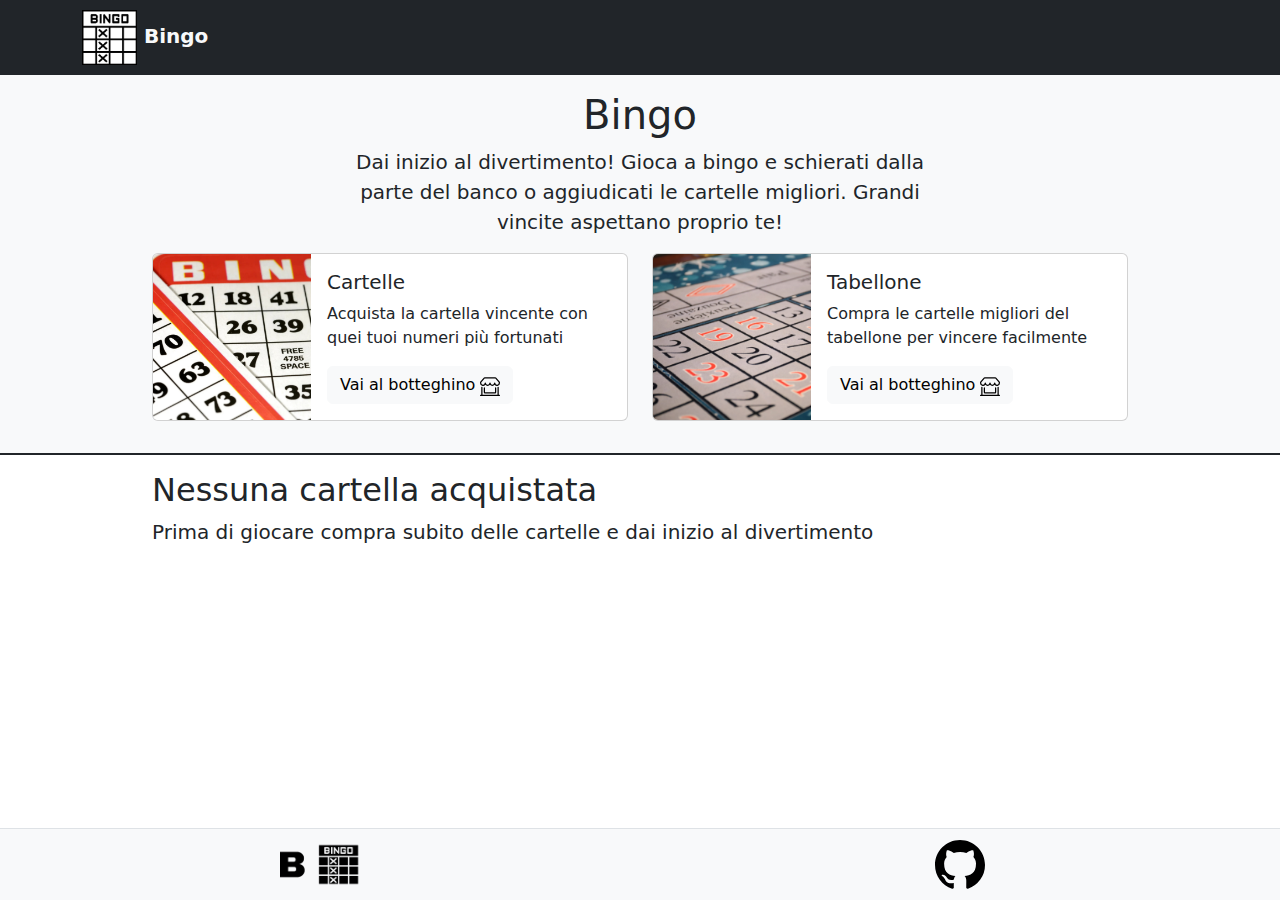
<file: index.html>
<!--
  Bingo-Bootstrap v1.0.0 (https://github.com/vittorioPiotti/Bingo-Bootstrap/releases/tag/1.0.0)
  Copyright 2024 Vittorio Piotti
  Licensed under GPL-3.0 (https://github.com/vittorioPiotti/Bingo-Bootstrap/blob/main/LICENSE.md)
-->

<!--
  Bootstrap v4.0.0 (https://getbootstrap.com)
  Copyright 2011-2018 The Bootstrap Authors (https://github.com/twbs/bootstrap/graphs/contributors)
  Licensed under MIT (https://github.com/twbs/bootstrap/blob/master/LICENSE)
-->

<!doctype html> 
<html lang="en">
  <head>
    <meta charset="utf-8">
    <meta name="viewport" content="width=device-width, initial-scale=1">
    <title>Bingo</title>
    <link rel="stylesheet" href="./css/bootstrap.min.css">
    <link rel="icon" type="image/x-icon" href="./img/icona.png">
    <link rel="stylesheet" href="./css/main.css"> 
    <meta property="og:title" content="Bingo Offline">
    <meta property="og:description" content="Bingo SinglePlayer in cui giocare le Cartelle del Botteghino o le Cartelle del Tabellone.">
    <meta property="og:url" content="https://vittoriopiotti.altervista.org/Bingo/Offline/index.html">
    <meta property="og:type" content="website">
    <meta property="og:image" content="https://github.com/vittorioPiotti/Bingo-Bootstrap/blob/main/socialpreview12.png?raw=true">
    <meta property="og:image:width" content="1280">
    <meta property="og:image:height" content="640">
</head>
    <body onload="inizializzaPartita()" >

      
        <header class="bg-light ">
            <nav class="navbar navbar-dark bg-dark fixed-top "style="height:75px;width:100%;">
                <div class="container">
                <div class="col-4 text-start  ">
                    <a href="#" class="text-decoration-none text-light fs-5 fw-bold"><img src="./img/logo.png" alt="logo" width="55" height="55"href="#" >
                    Bingo</a>
                </div>
                <div class="col-4 text-center iniziaPartita"></div>
                <div class="col-4 text-end numeroEstratto "></div>
                </div>
            </nav>
            
            <div style="height:75px;width:100%;" ></div>
            <div class="container my-3  text-center header" style="max-width:620px;" >
                <h1>Bingo</h1>
                <p class="lead">Dai inizio al divertimento! Gioca a bingo e schierati dalla parte del banco o aggiudicati le cartelle migliori. Grandi vincite aspettano proprio te! </p>
            </div>
            <div class="container " style="max-width:1000px">
                <div class="row">
                    
          
                </div> 
            </div>
            <hr class="border border-dark border-1 opacity-100">
        </header>


        <div class="container mt-3 mb-3 corpo" style="max-width:1000px">
          
        </div>

      
        
        <footer class="navbar  bg-light border-top">
           
           
                <a href="#" class="d-flex align-items-center justify-content-center link-dark text-decoration-none" style="width:50%;">
                    <img src="./img/fullLogo.png" alt="logo" width="80px" height="55px"> 
                </a>
                <a href="https://github.com/DamnedFR34K/Bingo" id = "linkGitHub" class=" d-flex align-items-center justify-content-center link-dark text-decoration-none " style="float:end;width:50%;">
                    <svg xmlns="http://www.w3.org/2000/svg" width="50px" height="50px" fill="currentColor" class="bi bi-github" viewBox="0 0 16 16"><path d="M8 0C3.58 0 0 3.58 0 8c0 3.54 2.29 6.53 5.47 7.59.4.07.55-.17.55-.38 0-.19-.01-.82-.01-1.49-2.01.37-2.53-.49-2.69-.94-.09-.23-.48-.94-.82-1.13-.28-.15-.68-.52-.01-.53.63-.01 1.08.58 1.23.82.72 1.21 1.87.87 2.33.66.07-.52.28-.87.51-1.07-1.78-.2-3.64-.89-3.64-3.95 0-.87.31-1.59.82-2.15-.08-.2-.36-1.02.08-2.12 0 0 .67-.21 2.2.82.64-.18 1.32-.27 2-.27.68 0 1.36.09 2 .27 1.53-1.04 2.2-.82 2.2-.82.44 1.1.16 1.92.08 2.12.51.56.82 1.27.82 2.15 0 3.07-1.87 3.75-3.65 3.95.29.25.54.73.54 1.48 0 1.07-.01 1.93-.01 2.2 0 .21.15.46.55.38A8.012 8.012 0 0 0 16 8c0-4.42-3.58-8-8-8z"/></svg>
            
                </a>
          
            
        </footer>



<div class="modal " id="avvisoVincita" tabindex="-1" aria-labelledby="exampleModalLabel" aria-hidden="true">
  <div class="modal-dialog modal-dialog-centered  avvisoVincita modal-sm">

  </div>
</div>

       
        <script src="./js/bootstrap.min.js"></script>
        
      <script type="text/javascript" src="./js/main.js"></script> 
    </body>
</html>
</file>
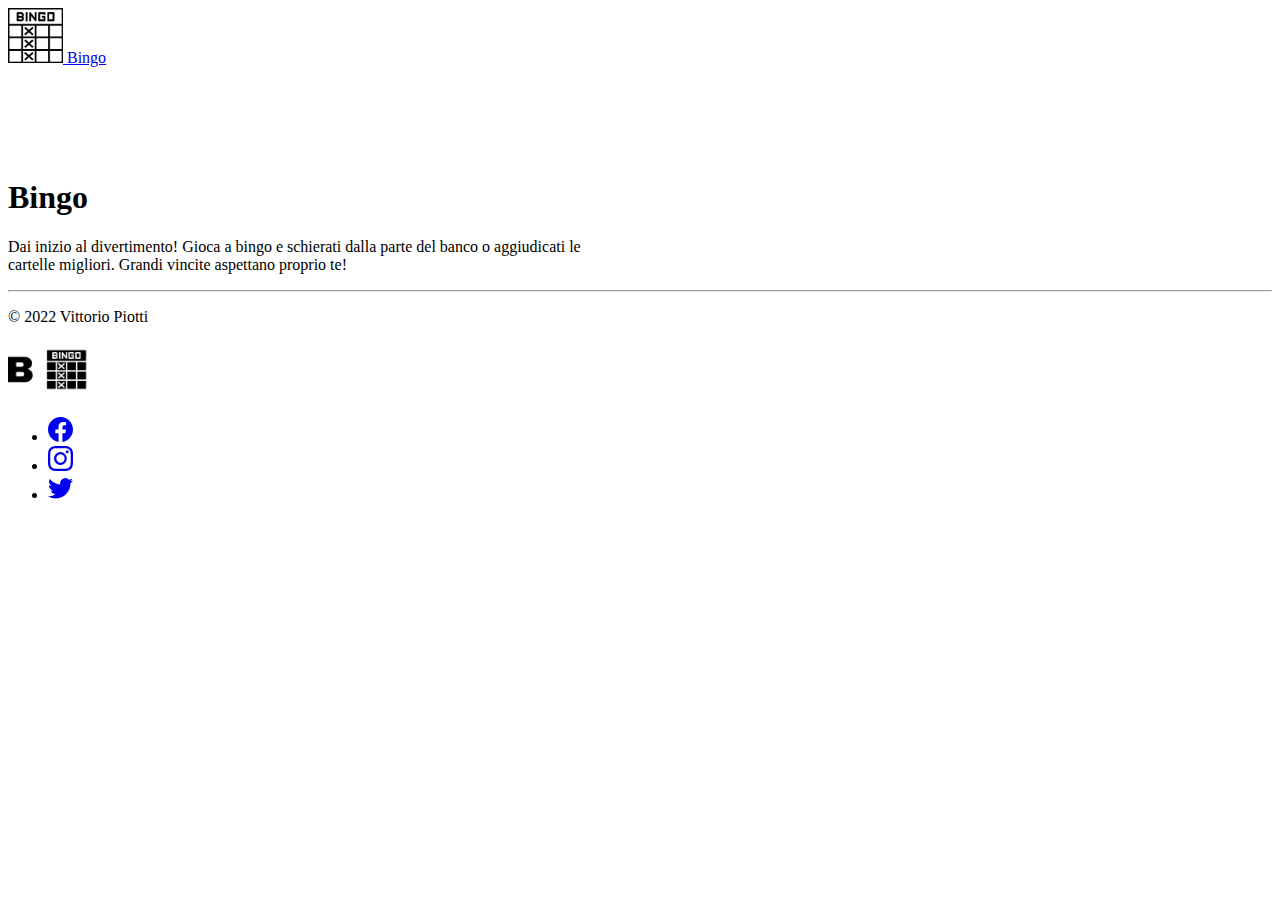
<file: html/index.html>
<!doctype html> 
<html lang="en">
  <head>
    <meta charset="utf-8">
    <meta name="viewport" content="width=device-width, initial-scale=1">
    <title>Bingo</title>
    <link href="https://cdn.jsdelivr.net/npm/bootstrap@5.2.3/dist/css/bootstrap.min.css" rel="stylesheet" integrity="sha384-rbsA2VBKQhggwzxH7pPCaAqO46MgnOM80zW1RWuH61DGLwZJEdK2Kadq2F9CUG65" crossorigin="anonymous">
    <link rel="icon" type="image/x-icon" href="../img/icona.png">
</head>
    <body onload="inizializzaPartita()" >

      
        <header class="bg-light ">
            <nav class="navbar navbar-dark bg-dark fixed-top "style="height:75px;width:100%;">
                <div class="container">
                <div class="col-4 text-start  ">
                    <a href="#" class="text-decoration-none text-light fs-5 fw-bold"><img src="../img/logo.png" alt="logo" width="55" height="55"href="#" >
                    Bingo</a>
                </div>
                <div class="col-4 text-center iniziaPartita"></div>
                <div class="col-4 text-end numeroEstratto "></div>
                </div>
            </nav>
            
            <div style="height:75px;width:100%;" ></div>
            <div class="container my-3  text-center header" style="max-width:620px;" >
                <h1>Bingo</h1>
                <p class="lead">Dai inizio al divertimento! Gioca a bingo e schierati dalla parte del banco o aggiudicati le cartelle migliori. Grandi vincite aspettano proprio te! </p>
            </div>
            <div class="container " style="max-width:1000px">
                <div class="row">
                    
          
                </div> 
            </div>
            <hr class="border border-dark border-1 opacity-100">
        </header>


        <div class="container mt-3 mb-3 corpo" style="max-width:1000px">
          
        </div>

      
        
        <footer class="navbar  bg-light border-top">
            <div class="container">
                <p class="col-md-4 mb-0 text-muted">&copy; 2022 Vittorio Piotti</p>
                <a href="#" class="col-md-4 d-flex align-items-center justify-content-center mb-3 mb-md-0 me-md-auto link-dark text-decoration-none">
                    <img src="../img/fullLogo.png" alt="logo" width="80px" height="55px"> 
                </a>
                <ul class="nav col-md-4 justify-content-end ">
                </ul>
            </div>
        </footer>



<div class="modal " id="avvisoVincita" tabindex="-1" aria-labelledby="exampleModalLabel" aria-hidden="true">
  <div class="modal-dialog modal-dialog-centered  avvisoVincita modal-sm">

  </div>
</div>

       

        
        <script src="https://cdn.jsdelivr.net/npm/@popperjs/core@2.11.6/dist/umd/popper.min.js" integrity="sha384-oBqDVmMz9ATKxIep9tiCxS/Z9fNfEXiDAYTujMAeBAsjFuCZSmKbSSUnQlmh/jp3" crossorigin="anonymous"></script>
        <script src="https://cdn.jsdelivr.net/npm/bootstrap@5.2.3/dist/js/bootstrap.min.js" integrity="sha384-cuYeSxntonz0PPNlHhBs68uyIAVpIIOZZ5JqeqvYYIcEL727kskC66kF92t6Xl2V" crossorigin="anonymous"></script>
        <script src="https://cdn.jsdelivr.net/npm/bootstrap@5.2.3/dist/js/bootstrap.bundle.min.js" integrity="sha384-kenU1KFdBIe4zVF0s0G1M5b4hcpxyD9F7jL+jjXkk+Q2h455rYXK/7HAuoJl+0I4" crossorigin="anonymous"></script>  
        <script type="text/javascript" src="../script/script.js"></script> 
    </body>
</html>
</file>
<file: css/main.css>
/*
  Bingo-Bootstrap v1.0.0 (https://github.com/vittorioPiotti/Bingo-Bootstrap/releases/tag/1.0.0)
  Copyright 2024 Vittorio Piotti
  Licensed under GPL-3.0 (https://github.com/vittorioPiotti/Bingo-Bootstrap/blob/main/LICENSE.md)
*/


#linkGitHub{
    text-decoration: none; 
    color: black; 
    transition:0.5s;
}

#linkGitHub:hover {
    color: #008cff; 
    transition:0.5s;
}
</file>
